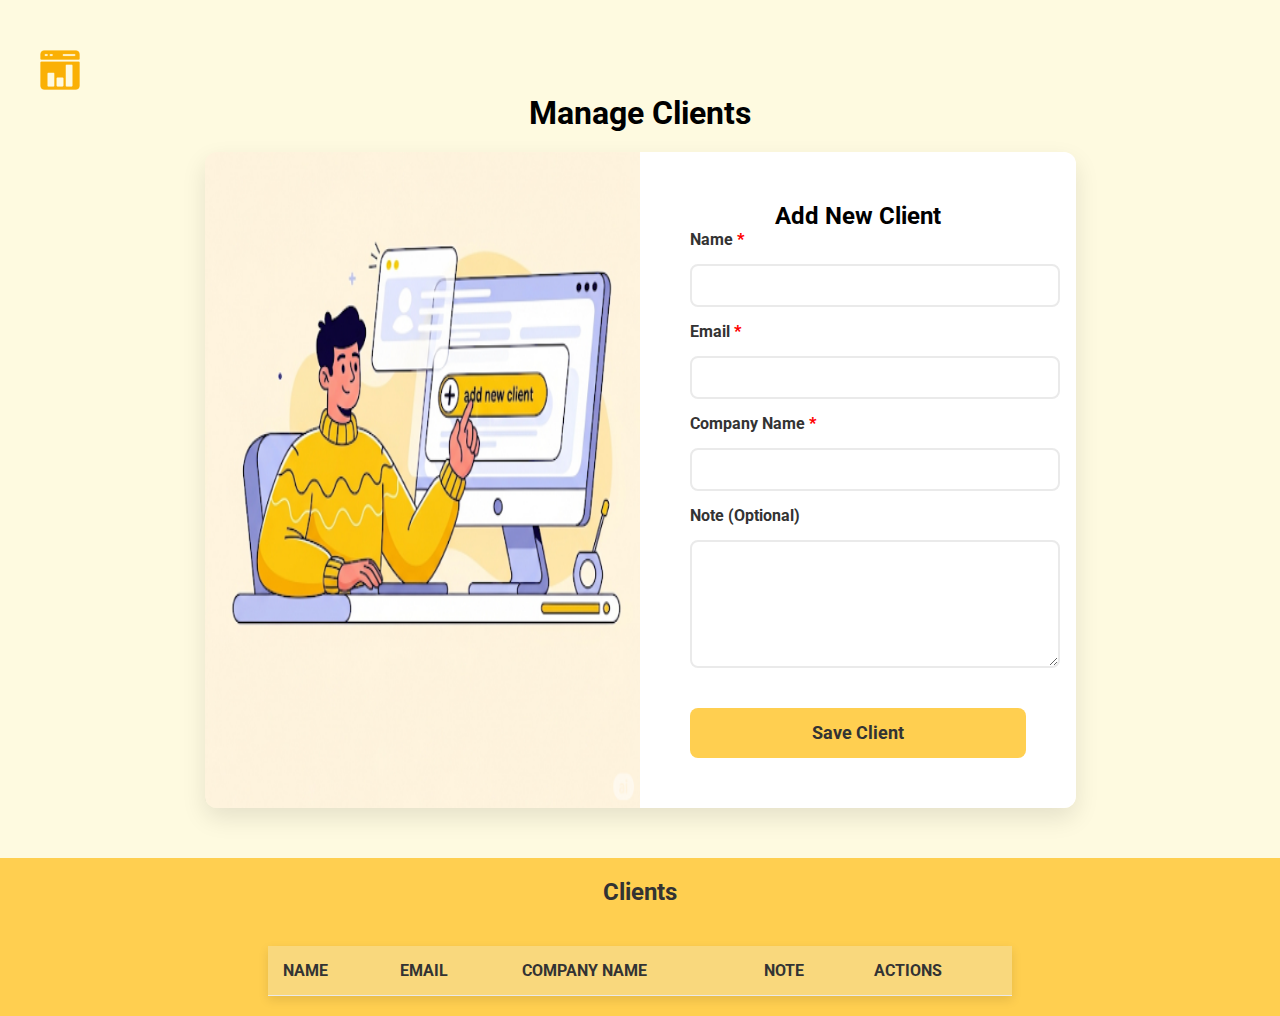
<file: clients.html>
<!DOCTYPE html>
<html lang="en">
  <head>
    <meta charset="UTF-8" />
    <meta name="viewport" content="width=device-width, initial-scale=1.0" />
    <title>Clients</title>
    <link rel="preconnect" href="https://fonts.googleapis.com" />
    <link rel="preconnect" href="https://fonts.gstatic.com" crossorigin />
    <link
      href="https://fonts.googleapis.com/css2?family=Roboto:ital,wght@0,100..900;1,100..900&display=swap"
      rel="stylesheet"
    />
    <link rel="stylesheet" href="css/styles.css" />
  </head>
  <body>
    <div class="addClient"> 
      <a href="index.html" style="align-self: flex-start; padding-left: 20px;" >
      <img src="images/dashboard.png" alt="dashboard-icon" width="40px" height="40px" > </a>
      <h1>Manage Clients</h1>
      <div class="client-form-con">
        <img src="images/client.PNG" alt="" />
        <div class="client-form">
          <h2>Add New Client</h2>
          <form action="" id="clientForm">
            <label for="name"
              >Name<span style="color: red; font-weight: bolder">
                *</span
              ></label
            >
            <input type="text" id="name" required />
            <label for="email"
              >Email<span style="color: red; font-weight: bolder">
                *</span
              ></label
            >
            <input type="email" id="email" required />
            <label for="company"
              >Company Name<span style="color: red; font-weight: bolder">
                *</span
              ></label
            >
            <input type="text" required id="company" />
            <label for="note">Note (Optional)</label>
            <textarea name="" id="note"></textarea>

            <button>Save Client</button>
          </form>
        </div>
      </div>
    </div>

   <div class="clients" id="clientsContainer">
  <h2>Clients</h2>
  <table>
    <thead>
      <tr>
        <th>Name</th>
        <th>Email</th>
        <th>Company Name</th>
        <th>Note</th>
        <th>Actions</th>
      </tr>
    </thead>
    <tbody id="clientTable">
    
    </tbody>
  </table>
</div>


    <!-- Modal for Editing Client -->
    <div id="editModal" class="modal">
        <div class="modal-content">
            <span class="close" onclick="closeEditModal()">&times;</span>
            <h2>Edit Client</h2>
            <input type="text" id="editName" placeholder="Client Name" required>
            <input type="email" id="editEmail" placeholder="Client Email" required>
            <input type="text" id="editCompany" placeholder="Company Name" required>
            <textarea id="editNote" placeholder="Note" required></textarea>
            <input type="hidden" id="editIndex">
            <button onclick="updateClientInfo()">Update Client</button>
        </div>
    </div>

<script src="js/clients.js" type="module" defer></script>
  </body>
</html>
</file>
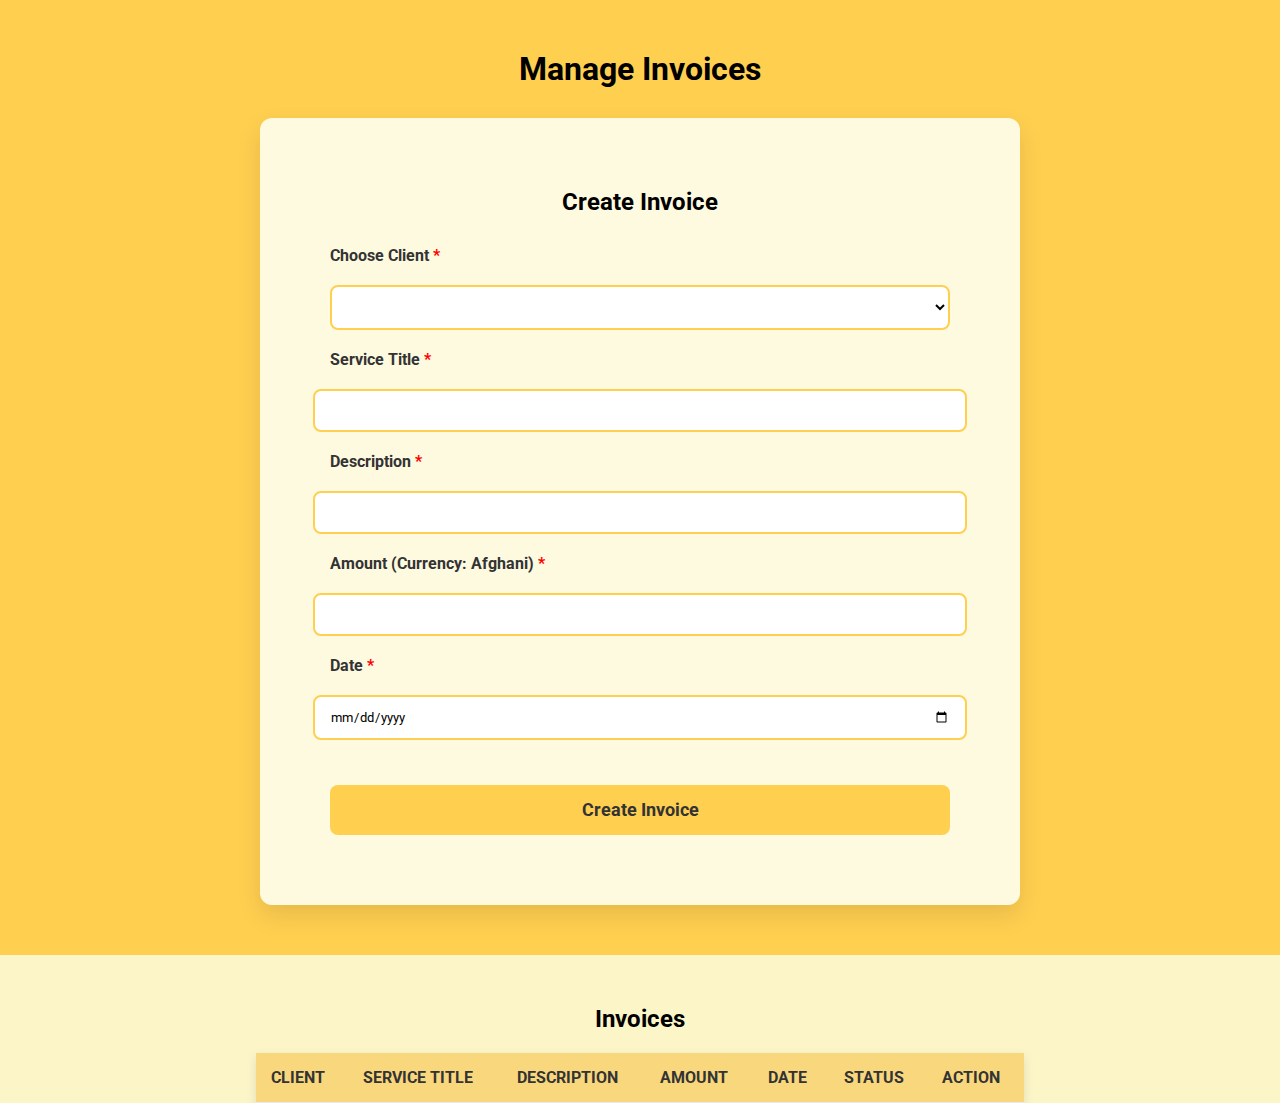
<file: invoices.html>
<!DOCTYPE html>
<html lang="en">
<head>
    <meta charset="UTF-8">
    <meta name="viewport" content="width=device-width, initial-scale=1.0">
    <title>Invoice Management</title>
    <link href="https://fonts.googleapis.com/css2?family=Roboto:ital,wght@0,100..900;1,100..900&display=swap" rel="stylesheet" />
    <link rel="stylesheet" href="css/styles.css">
</head>
<body>
    <div class="invoiceMgnt">
        <h1>Manage Invoices</h1>
        <div class="addInvoice">
            <h2>Create Invoice</h2>
            <form id="invoiceForm">
                <label for="clients">Choose Client <span style="color: red;">*</span></label>
                <select id="clients" required>
                    <option value="Ali">Ali</option>
                    <option value="Zahra">Zahra</option>
                </select>
                <label for="service">Service Title <span style="color: red;">*</span></label>
                <input type="text" id="service" required>
                <label for="description">Description <span style="color: red;">*</span></label>
                <input type="text" id="description" required>
                <label for="amount">Amount (Currency: Afghani) <span style="color: red;">*</span></label>
                <input type="text" id="amount" required>
                <label for="date">Date <span style="color: red;">*</span></label>
                <input type="date" id="date" required>
                <button type="submit">Create Invoice</button>
            </form>
        </div>
    </div>

    <div class="invoices" id="invoicesContainer">
        <h2>Invoices</h2>
        <table>
            <thead>
                <tr>
                    <th>Client</th>
                    <th>Service Title</th>
                    <th>Description</th>
                    <th>Amount</th>
                    <th>Date</th>
                    <th>Status</th>
                    <th>Action</th>
                </tr>
            </thead>
            <tbody id="invoiceTable">
            </tbody>
        </table>
    </div>

    <script src="js/invoices.js"></script>
</body>
</html>
</file>
<file: css/styles.css>
* {
    font-family: "Roboto", sans-serif;
    padding: 0px;
    margin: 0px;
}

.roboto-font {
    font-family: "Roboto", sans-serif;
    font-optical-sizing: auto;
}

.addClient {
    display: flex;
    justify-content: center;
    align-items: center;
    flex-direction: column;
    background-color: #FEFAE0;
    padding: 50px 20px;
}

 .client-form-con {
    margin-top: 20px;
    display: flex;
    flex-direction: row;
    box-shadow: 0 10px 25px rgba(0, 0, 0, 0.1);
    border-radius: 12px;
    overflow: hidden;
}

.client-form-con img {
    width: 50%;
}

.client-form {
    display: flex;
    flex-direction: column;
    justify-content: center;
    align-items: center;
    background-color: #FFFFFF;
    padding: 50px;
    width: 100%;
}

.client-form form {
    display: flex;
    flex-direction: column;
    width: 100%;
    gap: 15px;
}

.addInvoice form label, .client-form label {
    align-self: flex-start;
    font-weight: bold;
    color: #333;
}

.addInvoice form select,  .addInvoice form input, .client-form input,
.client-form textarea {
    width: 100%;
    padding: 12px 15px;
    background-color: #FFFFFF;
    border: 2px solid #EAEAEA;
    border-radius: 8px;
    outline: none;
    transition: border-color 0.3s ease-in-out;
}

.addInvoice form select,  .addInvoice form input, .client-form input:focus,
.client-form textarea:focus {
    border-color: #FFCF50;
}

#note {
    min-height: 100px;
    resize: vertical;
}

.addInvoice form button, .client-form form button {
    width: 100%;
    padding: 15px;
    font-size: 1.1rem;
    background-color: #FFCF50;
    border: none;
    color: #333;
    font-weight: bold;
    cursor: pointer;
    border-radius: 8px;
    margin-top: 25px;
    transition: background-color 0.3s ease-in-out, transform 0.1s ease-in-out;
}

.addInvoice form button:hover, .client-form form button:hover {
    background-color: #e6b948;
    transform: translateY(-2px);
}

@media (max-width: 600px) {
    .client-form-con {
        flex-direction: column;
        width: 100%;
        margin-top: 0;
        border-radius: 0;
        align-items: center;
        justify-content: center;
    }

    .client-form-con img {
        width: 100%;
    }

    .addClient {
        padding: 20px 0px;
    }

    .client-form {
        padding: 20px;
        width: 100%;
        box-sizing: border-box;
        border-radius: 12px;
        box-shadow: 0 5px 15px rgba(0, 0, 0, 0.1);
    }

    .client-form form {
        width: 100%;
        padding: 0;
        justify-content: center;
        align-items: center;
    }

    .client-form input,
    #note {
        width: 95%;
        min-width: unset;
    }

    .client-form form button {
        width: 100%;
    }
}


.clients {
    background-color: #FFCF50;
    padding: 20px;
    margin: 0;
    display: flex;
    justify-content: center;
    align-items: center;
    flex-direction: column;
}

.clients h2 {
    color: #333;
    font-weight: bold;
    margin-bottom: 20px;
}

.invoices table, .clients table {
    width: 60%;
    border-collapse: collapse;
    margin-top: 20px;
    box-shadow: 0 4px 10px rgba(0, 0, 0, 0.1);
    background-color: #FFFFFF; 
}
.invoices table th, .invoices table td, .clients table th, .clients table td {
    padding: 15px;
    text-align: left;
    border-bottom: 1px solid #EAEAEA;
    white-space: normal;
    max-width: 150px; 
    overflow: hidden; 
    text-overflow: ellipsis;
}

.invoices table th, .clients table th {
    background-color: #f9d87d;
    color: #333;
    font-weight: bold;
    text-transform: uppercase;
}

.invoices tr:nth-child(even), .clients tr:nth-child(even) {
    background-color: #FEFAE0;
}

.invoices tr:nth-child(odd) , .clients tr:nth-child(odd) {
    background-color: #fcf5c8;
}

.invoices tr:hover, .clients tr:hover {
    background-color: #FFE8B3;
}

.clients button {
    background-color: #FFCF50;
    border: none;
    color: #333;
    padding: 8px 12px;
    border-radius: 4px;
    cursor: pointer;
  
    transition: background-color 0.3s ease;
}

.clients button:hover {
    background-color: #e6b948;
}
.note{
    width: max-content;
}

@media (max-width: 768px) {
    .invoices table, .clients table {
        width: 100%;
        display: block;
        overflow-x: auto; 
        -webkit-overflow-scrolling: touch; /* Enable smooth scrolling on iOS */
    }

    .invoices th, .invoices td, .clients th, .clients td {
        white-space: nowrap;
        max-width: 150px;
    }
    .clients button{
        margin-top: 7px;
    }
}

.modal {
    display: none;
    position: fixed;
    z-index: 1000;
    left: 0;
    top: 0;
    width: 100%;
    height: 100%;
    background-color: rgba(0, 0, 0, 0.5);
}

.modal-content {
    background-color: #fff;
    margin: 10% auto;
    padding: 20px;
    border-radius: 8px;
    box-shadow: 0 4px 8px rgba(0, 0, 0, 0.2);
    width: 90%;
    max-width: 500px;
}

.modal h2 {
    margin-top: 0;
}

.modal input,
.modal textarea {
    width: 100%;
    margin: 10px 0;
    padding: 10px;
    border: 1px solid #ccc;
    border-radius: 4px;
    box-sizing: border-box;
}

.modal button {
      background-color: #FFCF50;
    border: none;
    color: #333;
    padding: 8px 12px;
    width: 100%;
    border-radius: 4px;
    cursor: pointer;
    transition: background-color 0.3s ease;
}

.modal button:hover {
    background-color: #e6b948;
}

.close {
    color: #aaa;
    float: right;
    font-size: 28px;
    font-weight: bold;
}

.close:hover,
.close:focus {
    color: black;
    text-decoration: none;
    cursor: pointer;
}
.invoiceMgnt {
    display: flex;
    justify-content: center;
    align-items: center;
    flex-direction: column;
    background-color: #FFCF50;
    padding: 50px 20px;
}
.addInvoice{
    display: flex;
    flex-direction: column;
    justify-content: center;
    align-items: center;
    margin-top: 30px;
        box-shadow: 0 10px 25px rgba(0, 0, 0, 0.1);
    border-radius: 12px;
    padding: 70px;
    width: 50%;
    background-color: #FEFAE0;
}
.addInvoice form{
    display: flex;
    justify-content: center;
    align-items:center;
    width: 100%;
    flex-direction: column;
    padding-top: 30px;
    gap: 20px;
}


@media (max-width: 768px){
     .addInvoice{
        width: 90%;
        margin-top: 10px;
        padding: 40px;
     }
}

.invoices{
    display: flex;
    justify-content: center;
    align-items: center;
    flex-direction: column;
    padding-top: 50px;
    background-color: #fcf5c8;
}
</file>
